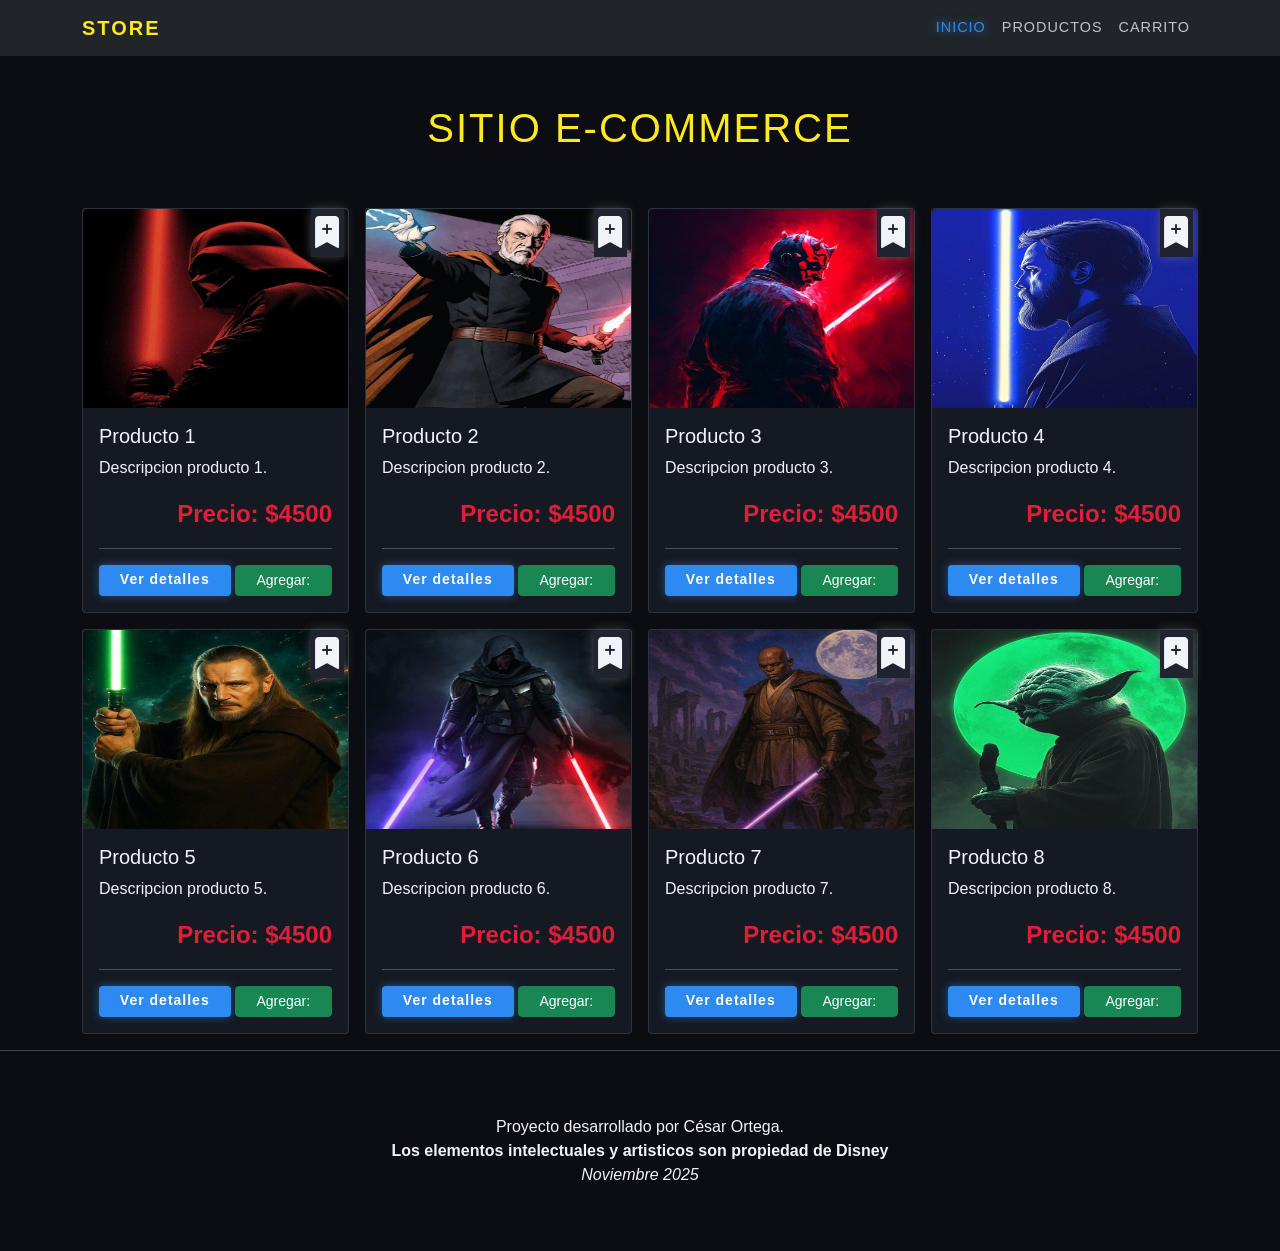
<file: index.html>
<!DOCTYPE html>
<html lang="es"> <!--ls,dir o pwd sirven para ver las carpetas que hay dentro de mi directorio y la ruta-->

<head>
    <meta charset="UTF-8">
    <meta name="viewport" content="width=device-width, initial-scale=1.0">
    <title>Proyecto Final m2</title>

    <link href="https://cdn.jsdelivr.net/npm/bootstrap@5.3.8/dist/css/bootstrap.min.css" rel="stylesheet"
        integrity="sha384-sRIl4kxILFvY47J16cr9ZwB07vP4J8+LH7qKQnuqkuIAvNWLzeN8tE5YBujZqJLB" crossorigin="anonymous">

    <link rel="stylesheet" href="https://cdn.jsdelivr.net/npm/bootstrap-icons@1.11.3/font/bootstrap-icons.min.css">

    <script defer src="https://cdn.jsdelivr.net/npm/bootstrap@5.3.8/dist/js/bootstrap.bundle.min.js"
        integrity="sha384-FKyoEForCGlyvwx9Hj09JcYn3nv7wiPVlz7YYwJrWVcXK/BmnVDxM+D2scQbITxI"
        crossorigin="anonymous"></script>

    <link rel="stylesheet" href="./assets/css/style.css">

    <script defer src="./assets/js/script.js"></script>
</head>

<body>
    <nav class="navbar navbar-expand-lg bg-dark">
        <div class="container">
            <a class="navbar-brand" href="index.html">Store</a>
            <button class="navbar-toggler bg-danger" type="button" data-bs-toggle="collapse" data-bs-target="#navbarNav"
                aria-controls="navbarNav" aria-expanded="false" aria-label="Toggle navigation">
                <span class="navbar-toggler-icon"></span>
            </button>
            <div class="collapse navbar-collapse" id="navbarNav">
                <ul class="navbar-nav ms-auto">
                    <li class="nav-item">
                        <a class="nav-link active" aria-current="page" href="index.html">Inicio</a>
                    </li>
                    <li class="nav-item">
                        <a class="nav-link" href="#seccion-productos">Productos</a>
                    </li>
                    <li class="nav-item">
                        <a class="nav-link" href="carrito.html">Carrito</a>
                    </li>
                </ul>
            </div>
        </div>
    </nav>
    <header>
        <h1 class="text-center text-starwars py-5">Sitio E-Commerce</h1>
    </header>
    <main class="container">
        <section id="seccion-productos">
            <div class="row g-3 row-cols-1 row-cols-sm-2 row-cols-md-3 row-cols-xl-4">
                <div class="col">
                    <div class="card w-100">
                        <i class="abs bi bi-bookmark-plus-fill btn-secondary"></i>
                        <img onerror="this.onerror=null;this.src='';" class="card-img-top img-fluid"
                            src="./assets/img/recortada-dart.jpg" alt="Producto 1">
                        <div class="card-body">
                            <h5 class="card-title">Producto 1</h5>
                            <p class="card-text">Descripcion producto 1.</p>
                            <p class="card-text fs-4 fw-bold text-end text-danger">Precio: $4500</p>
                            <hr>
                            <div class="d-flex justify-content-around gap-1">
                                <a href="producto-detalle.html" class=" btn btn-primary btn-sm flex-grow-1">Ver
                                    detalles</a>
                                <a href="#" class="abs-btn btn btn-success btn-sm flex-grow-1">Agregar:</a>
                            </div>
                        </div>
                    </div>
                </div>
                <div class="col">
                    <div class="card w-100">
                        <i class="abs bi bi-bookmark-plus-fill btn-secondary"></i>
                        <img onerror="this.onerror=null;this.src='';" class="card-img-top img-fluid"
                            src="./assets/img/recortada-dooku.jpg" alt="Producto 2">
                        <div class="card-body">
                            <h5 class="card-title">Producto 2</h5>
                            <p class="card-text">Descripcion producto 2.</p>
                            <p class="card-text fs-4 fw-bold text-end text-danger">Precio: $4500</p>
                            <hr>
                            <div class="d-flex justify-content-around gap-1">
                                <a href="producto-detalle.html" class="btn btn-primary btn-sm flex-grow-1">Ver
                                    detalles</a>
                                <a href="#" class="btn btn-success btn-sm flex-grow-1">Agregar:</a>
                            </div>
                        </div>
                    </div>
                </div>
                <div class="col">
                    <div class="card w-100">
                        <i class="abs bi bi-bookmark-plus-fill btn-secondary"></i>
                        <img onerror="this.onerror=null;this.src='';" class="card-img-top img-fluid"
                            src="./assets/img/recortada-maul.jpg" alt="Producto 3">
                        <div class="card-body">
                            <h5 class="card-title">Producto 3</h5>
                            <p class="card-text">Descripcion producto 3.</p>
                            <p class="card-text fs-4 fw-bold text-end text-danger">Precio: $4500</p>
                            <hr>
                            <div class="d-flex justify-content-around gap-1">
                                <a href="producto-detalle.html" class="btn btn-primary btn-sm flex-grow-1">Ver
                                    detalles</a>
                                <a href="#" class="btn btn-success btn-sm flex-grow-1">Agregar:</a>
                            </div>
                        </div>
                    </div>
                </div>
                <div class="col">
                    <div class="card w-100">
                        <i class="abs bi bi-bookmark-plus-fill btn-secondary"></i>
                        <img onerror="this.onerror=null;this.src='';" class="card-img-top img-fluid"
                            src="./assets/img/recortada-obi.jpg" alt="Producto 4">
                        <div class="card-body">
                            <h5 class="card-title">Producto 4</h5>
                            <p class="card-text">Descripcion producto 4.</p>
                            <p class="card-text fs-4 fw-bold text-end text-danger">Precio: $4500</p>
                            <hr>
                            <div class="d-flex justify-content-around gap-1">
                                <a href="producto-detalle.html" class="btn btn-primary btn-sm flex-grow-1">Ver
                                    detalles</a>
                                <a href="#" class="btn btn-success btn-sm flex-grow-1">Agregar:</a>
                            </div>
                        </div>
                    </div>
                </div>
                <div class="col">
                    <div class="card w-100">
                        <i class="abs bi bi-bookmark-plus-fill btn-secondary"></i>
                        <img onerror="this.onerror=null;this.src='';" class="card-img-top img-fluid"
                            src="./assets/img/recortada-qui-gon.jpg" alt="Producto 5">
                        <div class="card-body">
                            <h5 class="card-title">Producto 5</h5>
                            <p class="card-text">Descripcion producto 5.</p>
                            <p class="card-text fs-4 fw-bold text-end text-danger">Precio: $4500</p>
                            <hr>
                            <div class="d-flex justify-content-around gap-1">
                                <a href="producto-detalle.html" class="btn btn-primary btn-sm flex-grow-1">Ver
                                    detalles</a>
                                <a href="#" class="btn btn-success btn-sm flex-grow-1">Agregar:</a>
                            </div>
                        </div>
                    </div>
                </div>
                <div class="col">
                    <div class="card w-100">
                        <i class="abs bi bi-bookmark-plus-fill btn-secondary"></i>
                        <img onerror="this.onerror=null;this.src='';" class="card-img-top img-fluid"
                            src="./assets/img/recortada-revan.jpg" alt="Producto 6">
                        <div class="card-body">
                            <h5 class="card-title">Producto 6</h5>
                            <p class="card-text">Descripcion producto 6.</p>
                            <p class="card-text fs-4 fw-bold text-end text-danger">Precio: $4500</p>
                            <hr>
                            <div class="d-flex justify-content-around gap-1">
                                <a href="producto-detalle.html" class="btn btn-primary btn-sm flex-grow-1">Ver
                                    detalles</a>
                                <a href="#" class="btn btn-success btn-sm flex-grow-1">Agregar:</a>
                            </div>
                        </div>
                    </div>
                </div>
                <div class="col">
                    <div class="card w-100">
                        <i class="abs bi bi-bookmark-plus-fill btn-secondary"></i>
                        <img onerror="this.onerror=null;this.src='';" class="card-img-top img-fluid"
                            src="./assets/img/recortada-windu.jpg" alt="Producto 7">
                        <div class="card-body">
                            <h5 class="card-title">Producto 7</h5>
                            <p class="card-text">Descripcion producto 7.</p>
                            <p class="card-text fs-4 fw-bold text-end text-danger">Precio: $4500</p>
                            <hr>
                            <div class="d-flex justify-content-around gap-1">
                                <a href="producto-detalle.html" class="btn btn-primary btn-sm flex-grow-1">Ver
                                    detalles</a>
                                <a href="#" class="btn btn-success btn-sm flex-grow-1">Agregar:</a>
                            </div>
                        </div>
                    </div>
                </div>
                <div class="col">
                    <div class="card w-100">
                        <i class="abs bi bi-bookmark-plus-fill btn-secondary"></i>
                        <img onerror="this.onerror=null;this.src='';" class="card-img-top img-fluid"
                            src="./assets/img/recortada-yoda.jpg" alt="Producto 8">
                        <div class="card-body">
                            <h5 class="card-title">Producto 8</h5>
                            <p class="card-text">Descripcion producto 8.</p>
                            <p class="card-text fs-4 fw-bold text-end text-danger">Precio: $4500</p>
                            <hr>
                            <div class="d-flex justify-content-around gap-1">
                                <a href="producto-detalle.html" class="btn btn-primary btn-sm flex-grow-1">Ver
                                    detalles</a>
                                <a href="#" class="btn btn-success btn-sm flex-grow-1">Agregar:</a>
                            </div>
                        </div>
                    </div>
                </div>
            </div>

        </section>
    </main>
    <hr>
    <footer class="py-5">
        <p class="text-center">Proyecto desarrollado por César Ortega.
            <br>
            <strong>Los elementos intelectuales y artisticos son propiedad de Disney</strong>
            <br> <em>Noviembre 2025</em>
        </p>
    </footer>
</body>

</html>
</file>
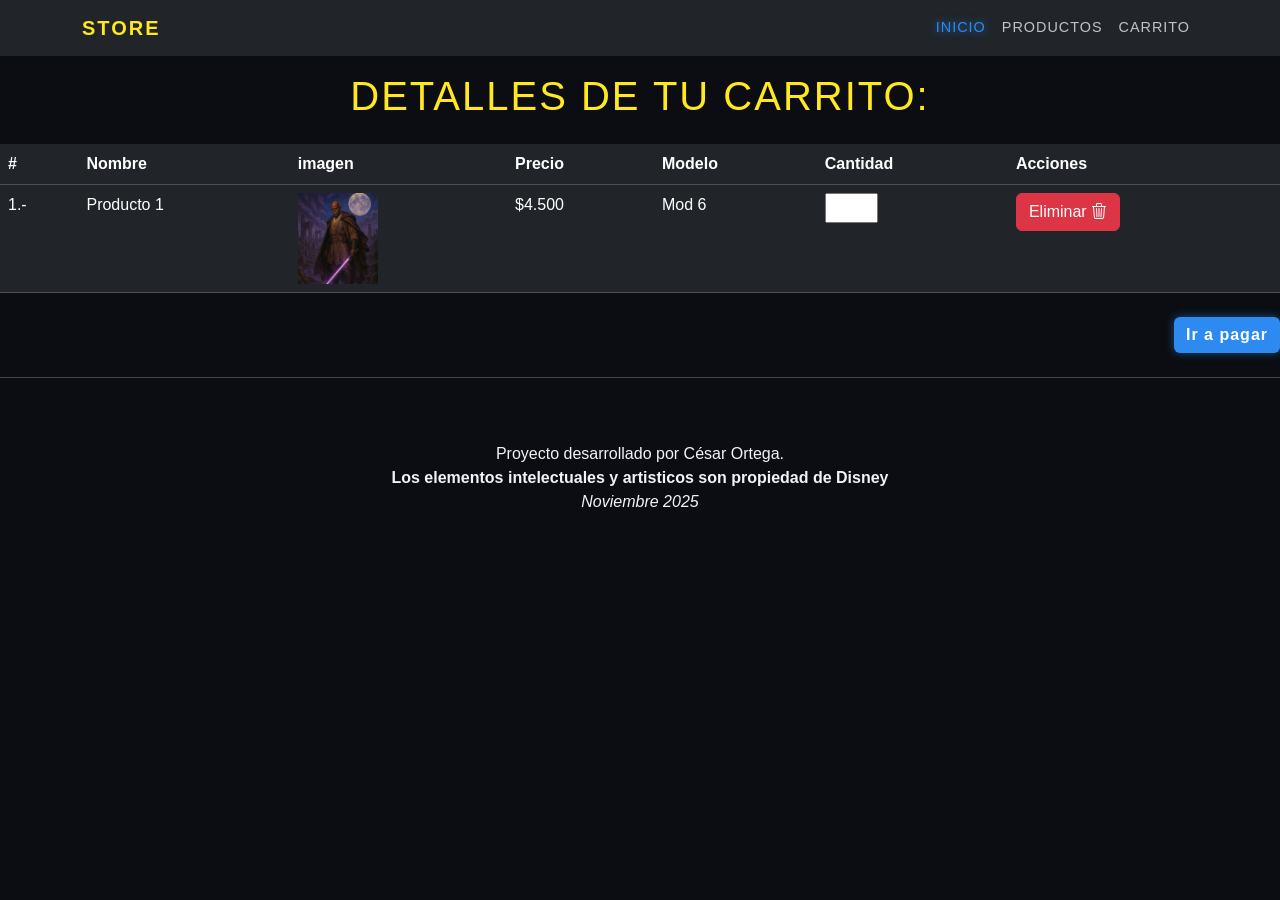
<file: carrito.html>
<!DOCTYPE html>
<html lang="es">

<head>
    <meta charset="UTF-8">
    <meta name="viewport" content="width=device-width, initial-scale=1.0">
    <title>Carrito</title>

    <link href="https://cdn.jsdelivr.net/npm/bootstrap@5.3.8/dist/css/bootstrap.min.css" rel="stylesheet"
        integrity="sha384-sRIl4kxILFvY47J16cr9ZwB07vP4J8+LH7qKQnuqkuIAvNWLzeN8tE5YBujZqJLB" crossorigin="anonymous">

    <link rel="stylesheet" href="https://cdn.jsdelivr.net/npm/bootstrap-icons@1.11.3/font/bootstrap-icons.min.css">

    <script defer src="https://cdn.jsdelivr.net/npm/bootstrap@5.3.8/dist/js/bootstrap.bundle.min.js"
        integrity="sha384-FKyoEForCGlyvwx9Hj09JcYn3nv7wiPVlz7YYwJrWVcXK/BmnVDxM+D2scQbITxI"
        crossorigin="anonymous"></script>

    <script defer src="https://cdnjs.cloudflare.com/ajax/libs/jquery/3.7.1/jquery.min.js"
        integrity="sha512-v2CJ7UaYy4JwqLDIrZUI/4hqeoQieOmAZNXBeQyjo21dadnwR+8ZaIJVT8EE2iyI61OV8e6M8PP2/4hpQINQ/g=="
        crossorigin="anonymous" referrerpolicy="no-referrer"></script>
    <link rel="stylesheet" href="./assets/css/style.css">

    <script defer src="./assets/js/script.js"></script>

</head>

<body>
    <nav class="navbar navbar-expand-lg bg-dark">
        <div class="container">
            <a class="navbar-brand" href="index.html">Store</a>
            <button class="navbar-toggler bg-danger" type="button" data-bs-toggle="collapse" data-bs-target="#navbarNav"
                aria-controls="navbarNav" aria-expanded="false" aria-label="Toggle navigation">
                <span class="navbar-toggler-icon"></span>
            </button>
            <div class="collapse navbar-collapse" id="navbarNav">
                <ul class="navbar-nav ms-auto">
                    <li class="nav-item">
                        <a class="nav-link active" aria-current="page" href="index.html">Inicio</a>
                    </li>
                    <li class="nav-item">
                        <a class="nav-link" href="index.html#seccion-productos">Productos</a>
                    </li>
                    <li class="nav-item">
                        <a class="nav-link" href="carrito.html">Carrito</a>
                    </li>
                </ul>
            </div>
        </div>
    </nav>
    <header class="py-3">
        <h1 class="text-center">Detalles de tu carrito:</h1>
    </header>
    <main>
        <section class="detalle-carrito text-danger">
            <table class="table table-dark">
                <thead>
                    <tr>
                        <th scope="col">#</th>
                        <th scope="col">Nombre</th>
                        <th scope="col">imagen</th>
                        <th scope="col">Precio</th>
                        <th scope="col">Modelo</th>
                        <th scope="col">Cantidad</th>
                        <th scope="col">Acciones</th>
                    </tr>
                </thead>
                <tbody>
                    <tr>
                        <td>1.-</td>
                        <td>Producto 1</td>
                        <td>
                            <div>
                                <img class="img-fluid" src="./assets/img/recortada-windu.jpg" alt="Producto 6"
                                    width="80px">
                            </div>
                        </td>
                        <td>$4.500</td>
                        <td>Mod 6</td>
                        <td>
                            <input class="cant" type="number" min="1" max="10">
                        </td>
                        <td>
                            <button class="btn btn-danger btn-eliminar">Eliminar
                                <i class="bi bi-trash3"></i>
                            </button>
                        </td>
                    </tr>
                </tbody>
            </table>
            <div class="d-flex justify-content-end py-2">
                <button class="btn btn-primary">Ir a pagar</button>
            </div>
        </section>
    </main>
    <hr>
    <footer class="py-5">
        <p class="text-center">Proyecto desarrollado por César Ortega.
            <br>
            <strong>Los elementos intelectuales y artisticos son propiedad de Disney</strong>
            <br> <em>Noviembre 2025</em>
        </p>
    </footer>
</body>

</html>
</file>
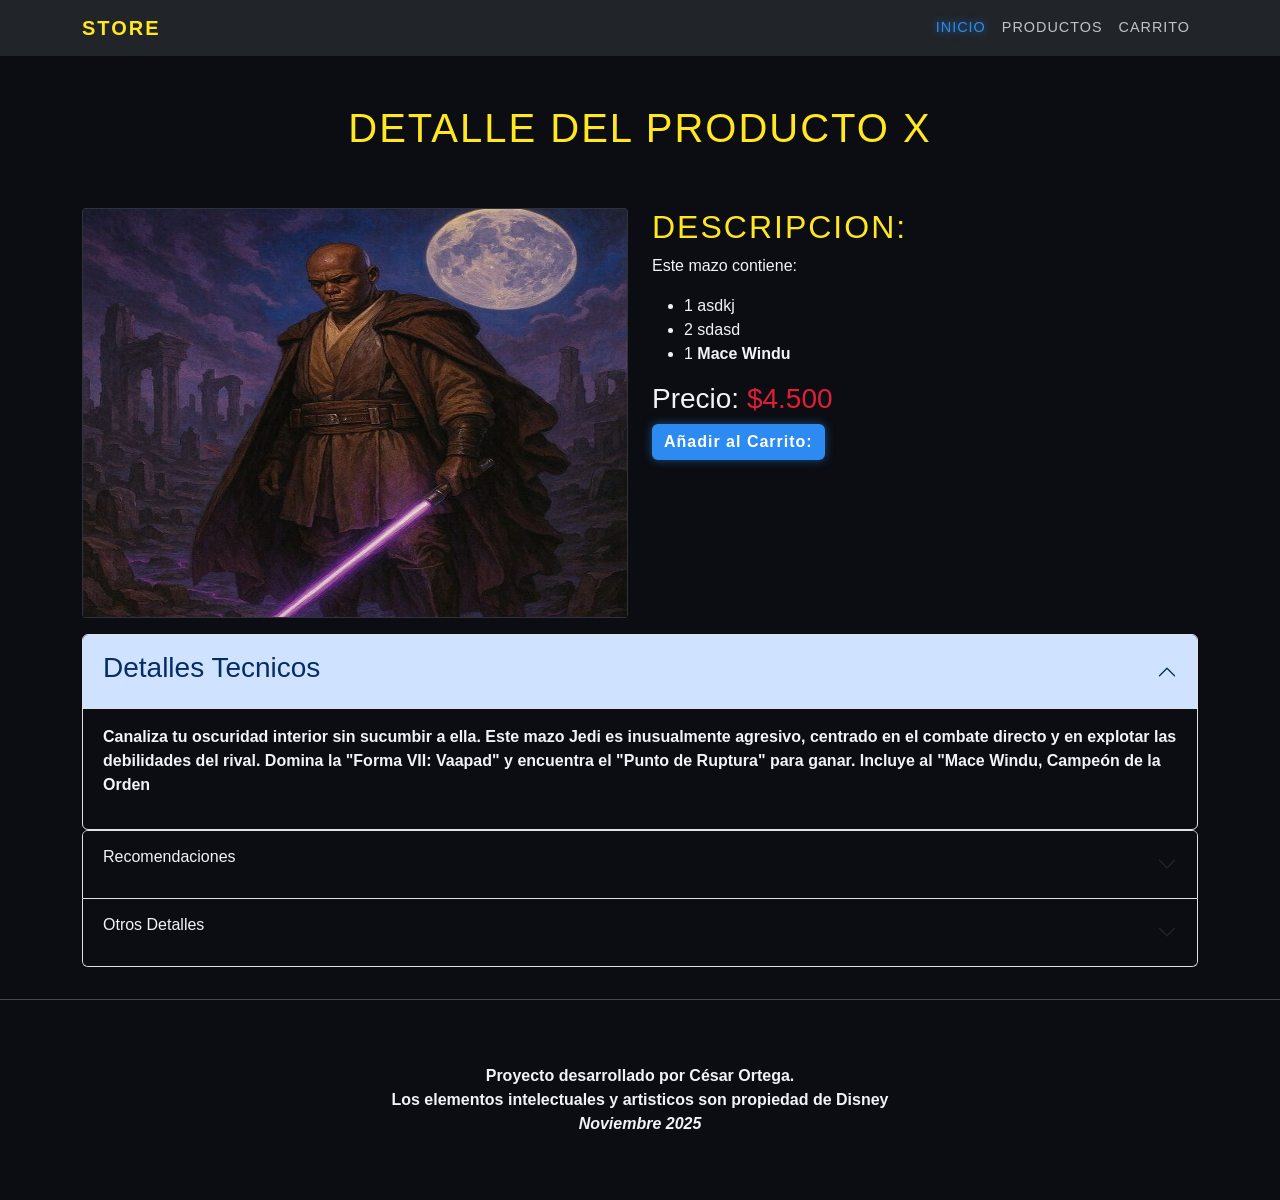
<file: producto-detalle.html>
<!DOCTYPE html>
<html lang="es">

<head>
    <meta charset="UTF-8">
    <meta name="viewport" content="width=device-width, initial-scale=1.0">
    <title>Seccion de productos</title>

    <link href="https://cdn.jsdelivr.net/npm/bootstrap@5.3.8/dist/css/bootstrap.min.css" rel="stylesheet"
        integrity="sha384-sRIl4kxILFvY47J16cr9ZwB07vP4J8+LH7qKQnuqkuIAvNWLzeN8tE5YBujZqJLB" crossorigin="anonymous">

    <script defer src="https://cdn.jsdelivr.net/npm/bootstrap@5.3.8/dist/js/bootstrap.bundle.min.js"
        integrity="sha384-FKyoEForCGlyvwx9Hj09JcYn3nv7wiPVlz7YYwJrWVcXK/BmnVDxM+D2scQbITxI"
        crossorigin="anonymous"></script>

    <link rel="stylesheet" href="./assets/css/style.css">

    <script defer src="./assets/js/script.js"></script>
    <script defer src="./assets/js/logica_alert.js"></script>
</head>

<body></body>
<nav class="navbar navbar-expand-lg bg-dark">
    <div class="container">
        <a class="navbar-brand" href="index.html">Store</a>
        <button class="navbar-toggler bg-danger" type="button" data-bs-toggle="collapse" data-bs-target="#navbarNav"
            aria-controls="navbarNav" aria-expanded="false" aria-label="Toggle navigation">
            <span class="navbar-toggler-icon"></span>
        </button>
        <div class="collapse navbar-collapse" id="navbarNav">
            <ul class="navbar-nav ms-auto">
                <li class="nav-item">
                    <a class="nav-link active" aria-current="page" href="index.html">Inicio</a>
                </li>
                <li class="nav-item">
                    <a class="nav-link" href="./index.html#seccion-productos">Productos</a>
                </li>
                <li class="nav-item">
                    <a class="nav-link" href="carrito.html">Carrito</a>
                </li>
            </ul>
        </div>
    </div>
</nav>
<header>
    <h1 class="text-center py-5">Detalle del Producto X</h1>
</header>
<main class="container">
    <section class="encabezado-detalle">
        <div class="row row-cols-1 row-cols-md-2">
            <div class="col encabezado-detalle-imagen">
                <div class="card">
                    <img onerror="this.onerror=null;this.src='';" class="img-fluid"
                        src="./assets/img/recortada-windu.jpg" alt="Producto 6" srcset="">
                </div>
            </div>
            <div class="col encabezado-detalle-info">
                <h2>Descripcion: </h2>
                <p>Este mazo contiene:</p>
                <ul>
                    <li>1 asdkj</li>
                    <li>2 sdasd</li>
                    <li>1 <strong>Mace Windu</strong></li>


                </ul>

                <h3>Precio: <span class="text-danger">$4.500</span></h3>
                <div id="liveAlertPlaceholder"></div>
                <button type="button" class="btn btn-primary" id="liveAlertBtn">Añadir al Carrito:</button>

            </div>
        </div>


    </section>
    <section class="carateristicas-detalle py-3">
        <div class="accordion" id="accordionExample">
            <div class="accordion-item">
                <h2 class="accordion-header">
                    <button class="accordion-button" type="button" data-bs-toggle="collapse"
                        data-bs-target="#collapseOne" aria-expanded="true" aria-controls="collapseOne">
                        <h3>Detalles Tecnicos</h3>
                    </button>
                </h2>
                <div id="collapseOne" class="accordion-collapse collapse show" data-bs-parent="#accordionExample">
                    <div class="accordion-body">
                        <p> <strong>Canaliza tu oscuridad interior sin sucumbir a ella. Este mazo Jedi es
                                inusualmente agresivo, centrado en el combate directo y en explotar las debilidades del
                                rival. Domina la "Forma VII: Vaapad" y encuentra el "Punto de Ruptura" para ganar.
                                Incluye al "Mace Windu, Campeón de la Orden</p>
                    </div>
                </div>
            </div>
            <div class="accordion-item">
                <h2 class="accordion-header">
                    <button class="accordion-button collapsed" type="button" data-bs-toggle="collapse"
                        data-bs-target="#collapseTwo" aria-expanded="false" aria-controls="collapseTwo">
                        <p>Recomendaciones </p>
                    </button>
                </h2>
                <div id="collapseTwo" class="accordion-collapse collapse" data-bs-parent="#accordionExample">
                    <div class="accordion-body">
                        <p> <strong>Utilizar este mazo como ...</strong> tiene un potencial.... </p>
                    </div>
                </div>
            </div>
            <div class="accordion-item">
                <h2 class="accordion-header">
                    <button class="accordion-button collapsed" type="button" data-bs-toggle="collapse"
                        data-bs-target="#collapseThree" aria-expanded="false" aria-controls="collapseThree">
                        <p>Otros Detalles</p>
                    </button>
                </h2>
                <div id="collapseThree" class="accordion-collapse collapse" data-bs-parent="#accordionExample">
                    <div class="accordion-body">
                        <p>Lorem ipsum dolor sit amet consectetur, adipisicing elit. Culpa voluptate doloribus eveniet
                            odit, minima sint enim qui debitis ad porro consequatur accusamus aperiam neque molestiae.
                            Porro, recusandae. Cum, fugiat quod.</p>
                    </div>
                </div>
            </div>
        </div>
    </section>
</main>
<hr>
<footer class="py-5">
    <p class="text-center">Proyecto desarrollado por César Ortega.
        <br>
        <strong>Los elementos intelectuales y artisticos son propiedad de Disney</strong>
        <br> <em>Noviembre 2025</em>
    </p>
</footer>
</body>

</html>
</file>
<file: assets/css/style.css>
#seccion-productos .card img, .encabezado-detalle img {
    aspect-ratio: 4/3;
}
:root {
   
    
   
    --bs-body-bg: #0b0d12;      
    --bs-body-color: #f0f4f8;    
    
  
    --bs-primary: #2c8af0;     
    --bs-primary-rgb: 44, 138, 240;
    
    --bs-secondary: #1f2430;    
    --bs-secondary-rgb: 31, 36, 48;
    
    --bs-warning: #ffe81f;      
    --bs-warning-rgb: 255, 232, 31;
    
    --bs-danger: #e01e37;       
    --bs-danger-rgb: 224, 30, 55;
    
    --bs-dark: #151922;         
    
 
    --bs-font-sans-serif: 'Orbitron', 'Roboto', sans-serif; 

}

.btn-primary {
    background-color: var(--bs-primary);
    border: none;
    box-shadow: 0 0 10px rgba(44, 138, 240, 0.5); 
    transition: all 0.3s ease;
    font-weight: 600;
    letter-spacing: 1px;
}

.btn-primary:hover {
    background-color: #4fa3ff;
    box-shadow: 0 0 20px rgba(44, 138, 240, 0.8); 
    transform: translateY(-2px);
}
.btn-secondary {
    background-color: var( --bs-secondary);
    border: none;
    box-shadow: 0 0 10px rgba(127, 127, 129, 0.5); 
    transition: all 0.3s ease;
    font-weight: 600;
    letter-spacing: 1px;
}

.btn-secondary:hover {
    background-color: #dee7e7c9;
    box-shadow: 0 0 20px rgba(45, 47, 49, 0.8);
    transform: translateY(-2px);
}


.card {
    background-color: var(--bs-dark);
    border: 1px solid rgba(142, 153, 168, 0.2); 
    border-radius: 4px;
}

/* Títulos con el amarillo icónico */
h1, h2, .text-starwars {
    color: var(--bs-warning);
    text-transform: uppercase;
    letter-spacing: 2px;
}
.starwars-nav {
    background-color: rgba(21, 25, 34, 0.95);
    border-bottom: 1px solid rgba(44, 138, 240, 0.3);
    backdrop-filter: blur(10px);
    box-shadow: 0 4px 30px rgba(0, 0, 0, 0.5);
}

/* 2. Logo */
.navbar-brand {
    font-family: 'Orbitron', sans-serif; 
    color: var(--bs-warning) !important; 
    letter-spacing: 2px;
    text-transform: uppercase;
    font-weight: 700;
}


.nav-link {
    color: #bdc3c7 !important; 
    transition: all 0.3s ease;
    text-transform: uppercase;
    font-size: 0.9rem;
    letter-spacing: 1px;
}

.nav-link:hover, .nav-link.active {
    color: var(--bs-primary) !important; 
    text-shadow: 0 0 8px rgba(44, 138, 240, 0.8); 
}


.search-terminal {
    background-color: rgba(0, 0, 0, 0.5);
    border: 1px solid #444;
    color: var(--bs-primary);
    font-family: 'Courier New', monospace;
}

.search-terminal::placeholder {
    color: #555;
}

.search-terminal:focus {
    background-color: rgba(0, 0, 0, 0.8);
    border-color: var(--bs-primary);
    box-shadow: 0 0 10px rgba(44, 138, 240, 0.3);
    color: var(--bs-primary);
}

.abs {
    position: absolute;
    top: 0px;
    right: 4px;
    font-size: 2rem;
}
</file>
